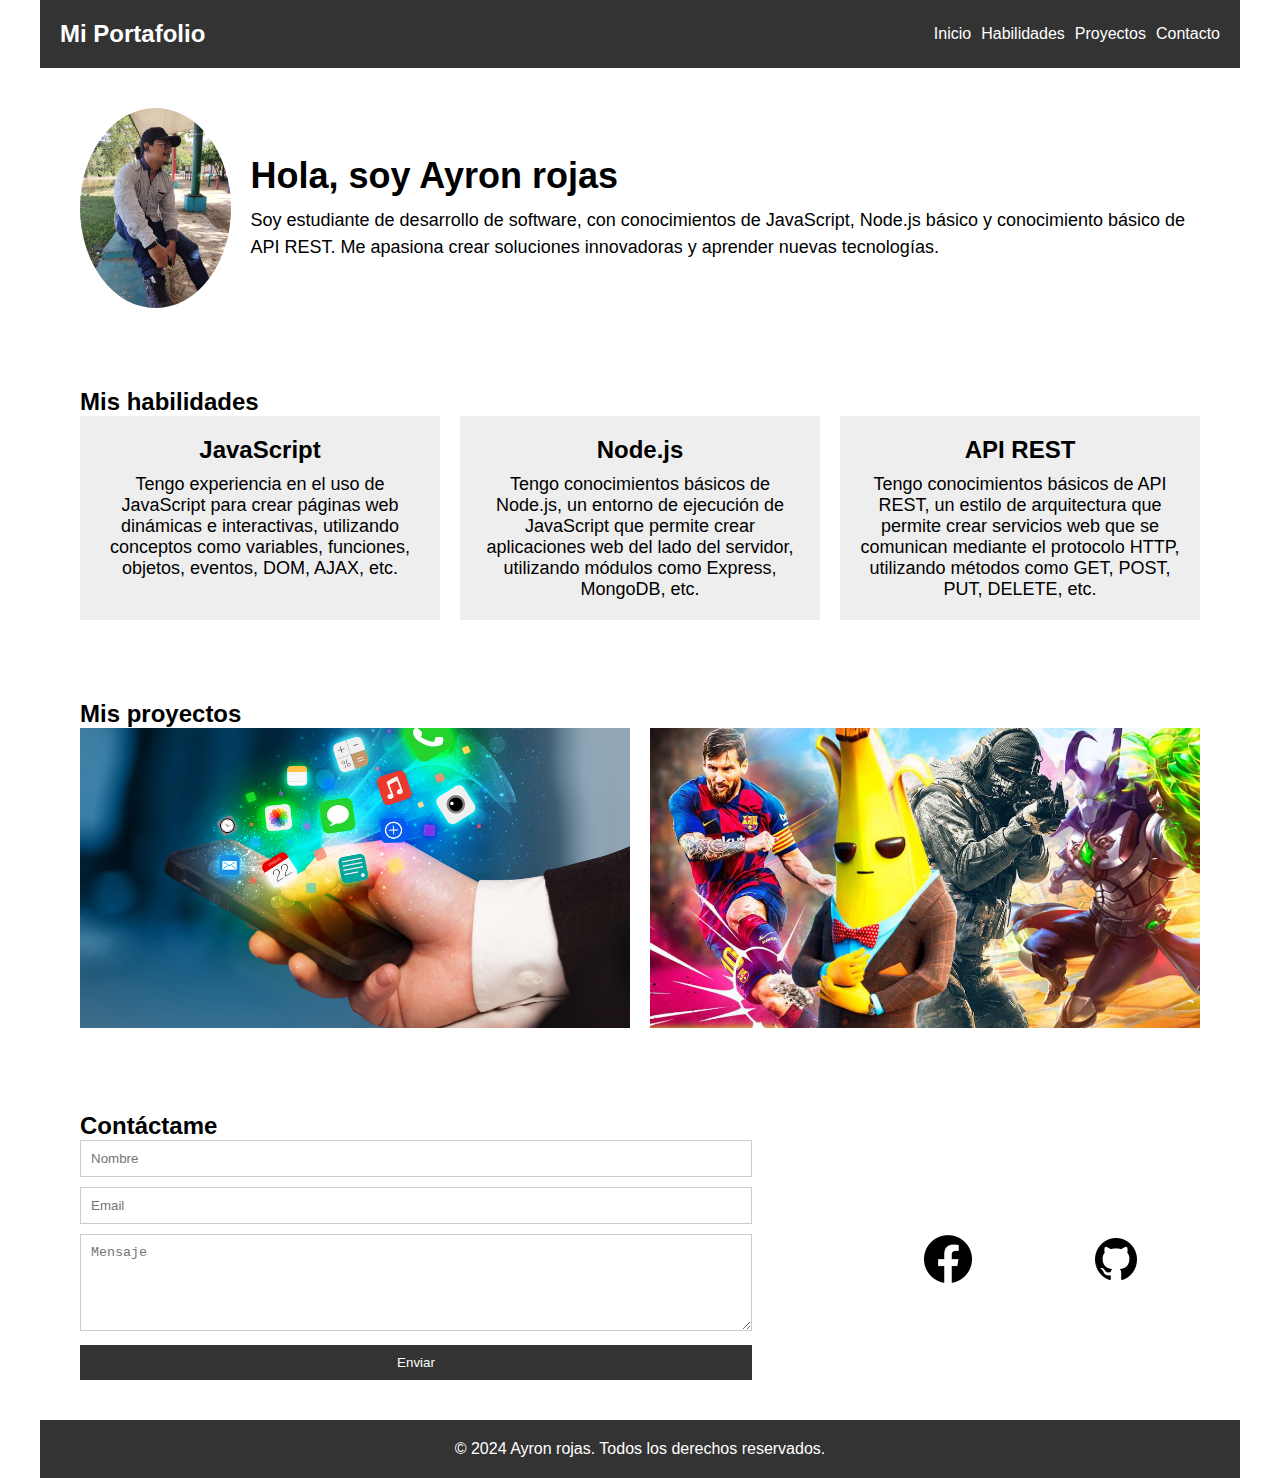
<file: index.html>
<!DOCTYPE html>
<html lang="es">

<head>
    <meta charset="utf-8" />
    <link rel="stylesheet" href="styles/styles.css">
</head>

<body>
    <div class="container">
        <div class="header">
            <div class="logo">Mi Portafolio</div>
            <ul class="nav">
                <li><a href="#intro">Inicio</a></li>
                <li><a href="#skills">Habilidades</a></li>
                <li><a href="#projects">Proyectos</a></li>
                <li><a href="#contact">Contacto</a></li>
            </ul>
        </div>
        <div class="section" id="intro">
            <div class="intro">
                <img src="images/portada.jpg" alt="Mi foto">
                <div class="text">
                    <h1>Hola, soy Ayron rojas</h1>
                    <p>Soy estudiante de desarrollo de software, con conocimientos de JavaScript, Node.js básico y
                        conocimiento básico de API REST. Me apasiona crear soluciones innovadoras y aprender nuevas
                        tecnologías.</p>
                </div>
            </div>
        </div>
        <div class="section" id="skills">
            <h2>Mis habilidades</h2>
            <div class="skills">
                <div class="skill">
                    <h3>JavaScript</h3>
                    <p>Tengo experiencia en el uso de JavaScript para crear páginas web dinámicas e interactivas,
                        utilizando conceptos como variables, funciones, objetos, eventos, DOM, AJAX, etc.</p>
                </div>
                <div class="skill">
                    <h3>Node.js</h3>
                    <p>Tengo conocimientos básicos de Node.js, un entorno de ejecución de JavaScript que permite crear
                        aplicaciones web del lado del servidor, utilizando módulos como Express, MongoDB, etc.</p>
                </div>
                <div class="skill">
                    <h3>API REST</h3>
                    <p>Tengo conocimientos básicos de API REST, un estilo de arquitectura que permite crear servicios
                        web que se comunican mediante el protocolo HTTP, utilizando métodos como GET, POST, PUT, DELETE,
                        etc.</p>
                </div>
            </div>
        </div>
        <div class="section" id="projects">
            <h2>Mis proyectos</h2>
            <div class="projects">
                <div class="project">
                    <img src="images/R.jfif" alt="Proyecto 1">
                    <div class="overlay">
                        <a href="https://github.com/Ayron-Rojas/app-municipal">Ver proyecto</a>
                    </div>
                </div>
                <div class="project">
                    <img src="images/juego.jpg" alt="Proyecto 2">
                    <div class="overlay">
                        <a href="https://github.com/Ayron-Rojas/mokepon-juego">Ver proyecto</a>
                    </div>
                </div>
            </div>
        </div>
        <div class="section" id="contact">
            <h2>Contáctame</h2>
            <div class="contact">
                <form action="https://formspree.io/f/xbjqzqza" method="POST">
                    <input type="text" name="name" placeholder="Nombre" required>
                    <input type="email" name="_replyto" placeholder="Email" required>
                    <textarea name="message" placeholder="Mensaje" rows="5" required></textarea>
                    <button type="submit">Enviar</button>
                </form>
                <div class="social">
                    <a href="https://www.facebook.com/airon.rojas.3/">
                        <img src="images/facebook.png" alt="facebook">
                    </a>
                    <a href="https://github.com/Ayron-Rojas">
                        <i class="images/github"></i>
                        <img src="images/github.png" alt="github">
                    </a>
                </div>
            </div>
        </div>
        <div class="footer">
            <p>© 2024 Ayron rojas. Todos los derechos reservados.</p>
        </div>
    </div>
</body>

</html>
</file>
<file: styles/styles.css>
* {
    box-sizing: border-box;
    margin: 0;
    padding: 0;
}

.container {
    max-width: 1200px;
    margin: 0 auto;
    font-family: Arial, sans-serif;
}

.header {
    background-color: #333;
    color: white;
    padding: 20px;
    display: flex;
    align-items: center;
    justify-content: space-between;
}

.logo {
    font-size: 24px;
    font-weight: bold;
}

.nav {
    list-style: none;
    display: flex;
}

.nav li {
    margin-left: 10px;
}

.nav a {
    color: white;
    text-decoration: none;
}

.nav a:hover {
    color: #ccc;
}

.section {
    padding: 40px;
}

.intro {
    display: flex;
    align-items: center;
}

.intro img {
    width: 200px;
    height: 200px;
    border-radius: 50%;
    object-fit: cover;
    margin-right: 20px;
}

.intro h1 {
    font-size: 36px;
    margin-bottom: 10px;
}

.intro p {
    font-size: 18px;
    line-height: 1.5;
}

.skills {
    display: grid;
    grid-template-columns: repeat(3, 1fr);
    gap: 20px;
}

.skill {
    background-color: #eee;
    padding: 20px;
    text-align: center;
}

.skill h3 {
    font-size: 24px;
    margin-bottom: 10px;
}

.skill p {
    font-size: 18px;
}

.projects {
    display: grid;
    grid-template-columns: repeat(2, 1fr);
    gap: 20px;
}

.project {
    position: relative;
}

.project img {
    width: 100%;
    height: 300px;
    object-fit: cover;
}

.project .overlay {
    position: absolute;
    top: 0;
    left: 0;
    width: 100%;
    height: 100%;
    background-color: rgba(0, 0, 0, 0.5);
    display: flex;
    align-items: center;
    justify-content: center;
    opacity: 0;
    transition: opacity 0.3s;
}

.project .overlay a {
    color: white;
    font-size: 24px;
    text-decoration: none;
}

.project:hover .overlay {
    opacity: 1;
}

.contact {
    display: flex;
    align-items: center;
    justify-content: space-between;
}

.contact form {
    width: 60%;
}

.contact form input, .contact form textarea {
    width: 100%;
    padding: 10px;
    border: 1px solid #ccc;
    margin-bottom: 10px;
}

.contact form button {
    width: 100%;
    padding: 10px;
    background-color: #333;
    color: white;
    border: none;
    cursor: pointer;
}

.contact form button:hover {
    background-color: #444;
}

.social {
    width: 30%;
    display: flex;
    align-items: center;
    justify-content: space-around;
}

.social a {
    display: block;
    width: 50px;
    height: 50px;
    border-radius: 50%;
    background-color: hsl(0, 0%, 100%);
    color: white;
    font-size: 24px;
    text-align: center;
    line-height: 50px;
    text-decoration: none;
}

.social a:hover {
    background-color: #444;
}

.footer {
    background-color: #333;
    color: white;
    padding: 20px;
    text-align: center;
}
</file>
